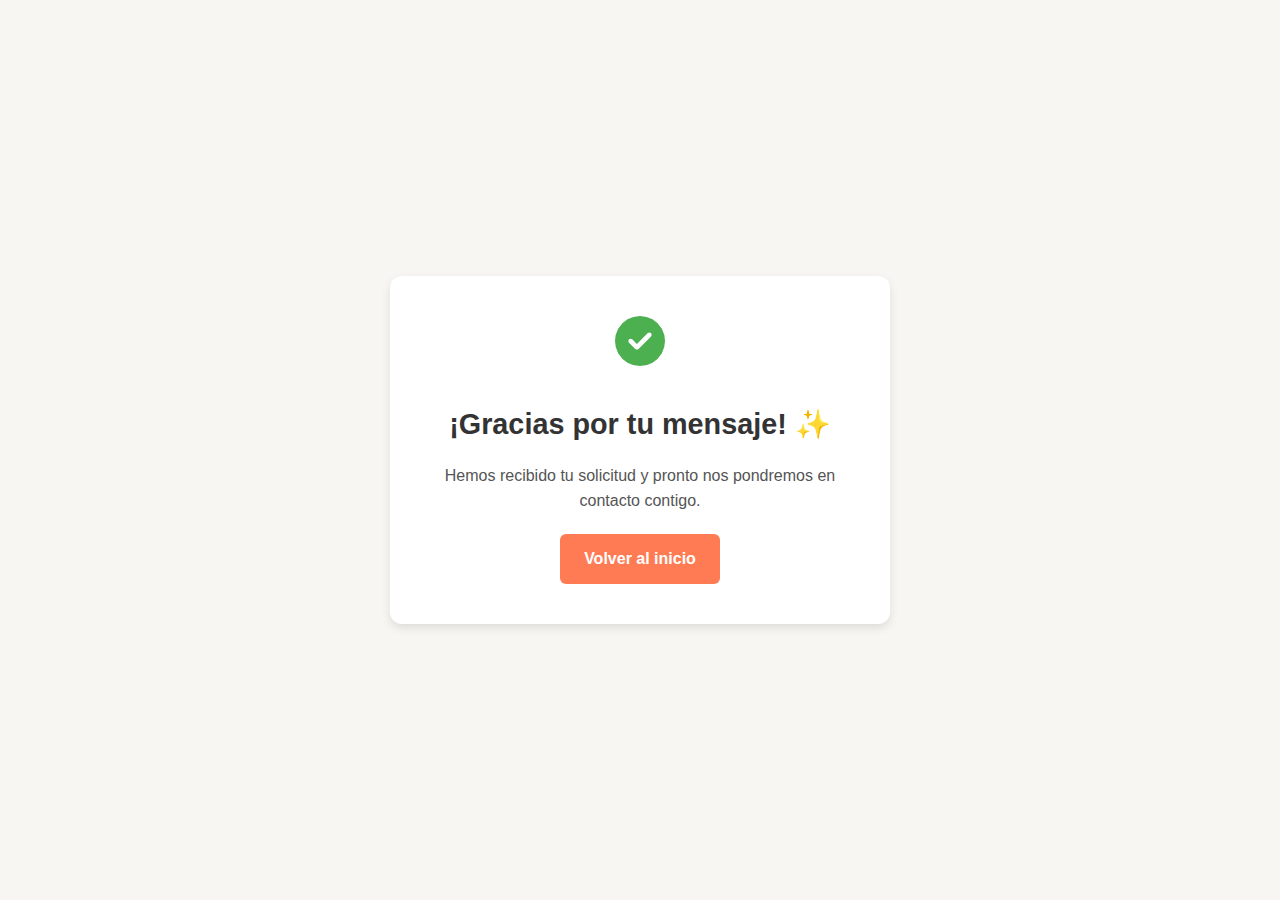
<file: gracias.html>
<!doctype html>
<html lang="es">
<head>
  <meta charset="utf-8">
  <meta name="viewport" content="width=device-width,initial-scale=1">
  <title>Gracias por tu mensaje - Olivelas</title>
  <link rel="stylesheet" href="styles.css">
  <link rel="stylesheet"
        href="https://cdnjs.cloudflare.com/ajax/libs/font-awesome/6.5.0/css/all.min.css">
  <style>
    body {
      display: flex;
      justify-content: center;
      align-items: center;
      min-height: 100vh;
      background: #f8f6f2;
      font-family: Arial, sans-serif;
      text-align: center;
      padding: 20px;
    }
    .thanks-box {
      background: white;
      padding: 40px 30px;
      border-radius: 12px;
      box-shadow: 0 4px 10px rgba(0,0,0,0.1);
      max-width: 500px;
      width: 100%;
    }
    .thanks-box i {
      font-size: 50px;
      color: #4caf50;
      margin-bottom: 15px;
    }
    .thanks-box h1 {
      margin-bottom: 10px;
      font-size: 1.8rem;
      color: #333;
    }
    .thanks-box p {
      color: #555;
      margin-bottom: 20px;
    }
    .btn {
      display: inline-block;
      background: #ff7b54;
      color: white;
      text-decoration: none;
      padding: 12px 24px;
      border-radius: 6px;
      transition: background 0.3s;
    }
    .btn:hover {
      background: #e66944;
    }
  </style>
</head>
<body>
  <div class="thanks-box">
    <i class="fas fa-check-circle"></i>
    <h1>¡Gracias por tu mensaje! ✨</h1>
    <p>Hemos recibido tu solicitud y pronto nos pondremos en contacto contigo.</p>
    <a href="index.html" class="btn">Volver al inicio</a>
  </div>
</body>
</html>
</file>
<file: styles.css>
:root{
  --max-width: 1100px;
  --accent: #c94f7c;
  --muted: #555;
  --bg: #fff8f9;
  --card: #ffffff;
  --radius: 12px;
  font-family: "Segoe UI", Roboto, Arial, sans-serif;
}

*{box-sizing:border-box}
body{
  margin:0;
  background:var(--bg);
  color:#222;
  line-height:1.6;
}

.container{
  max-width:var(--max-width);
  margin:0 auto;
  padding:1.25rem;
}

.site-header{
  background:#fff;
  border-bottom:1px solid #eee;
  position:sticky;
  top:0;
  z-index:20;
}
.site-header .container{
  display:flex;
  gap:1rem;
  align-items:center;
  justify-content:space-between;
}
.logo{margin:0;font-size:1.4rem;color:var(--accent)}
.nav a{margin-left:1rem;text-decoration:none;color:var(--muted);font-weight:500}

.hero{
  padding:6rem 0;
  background: linear-gradient(180deg,#e26695 0%, transparent 60%);
  text-align:center;
}
.hero h2{font-size:2.2rem;margin:.2rem 0;color:#333}
.hero p{color:var(--muted);max-width:700px;margin:0.5rem auto 1.5rem}

.btn{
  display:inline-block;
  padding:.6rem 1.2rem;
  border-radius:10px;
  background:var(--accent);
  color:#fff;
  border:none;
  cursor:pointer;
  text-decoration:none;
  font-weight:600;
}

.productos{padding:2rem 0;text-align:center}
.gallery{display:grid;grid-template-columns:repeat(auto-fit, minmax(350px,1fr));gap:1rem;margin-top:1.5rem}
.card{background:var(--card);border-radius:var(--radius);box-shadow:0 4px 10px rgba(0,0,0,0.05);padding:1rem}
.card img{width:100%;border-radius:var(--radius);object-fit:cover;margin-bottom:.8rem}
.card h4{margin:.2rem 0;color:var(--accent)}

.about{padding:2rem 0}

.contact form{background:var(--card);padding:1.25rem;border-radius:var(--radius);box-shadow:0 4px 12px rgba(0,0,0,0.08)}
.field{margin-bottom:1rem}
label{display:block;font-weight:600;margin-bottom:.3rem}
input,textarea{
  width:100%;padding:.6rem;border-radius:8px;border:1px solid #ddd;
}
.error{color:#c33;font-size:.9rem;height:1rem;display:block;margin-top:.25rem}

.site-footer{padding:2rem 0;text-align:center;color:var(--muted)}
.social-links{margin-top:.2rem}
.social-links a{margin:0 .5rem;font-size:2rem;color:var(--muted);transition:color .3s}
.social-links a:hover{color:var(--accent)}
</file>
